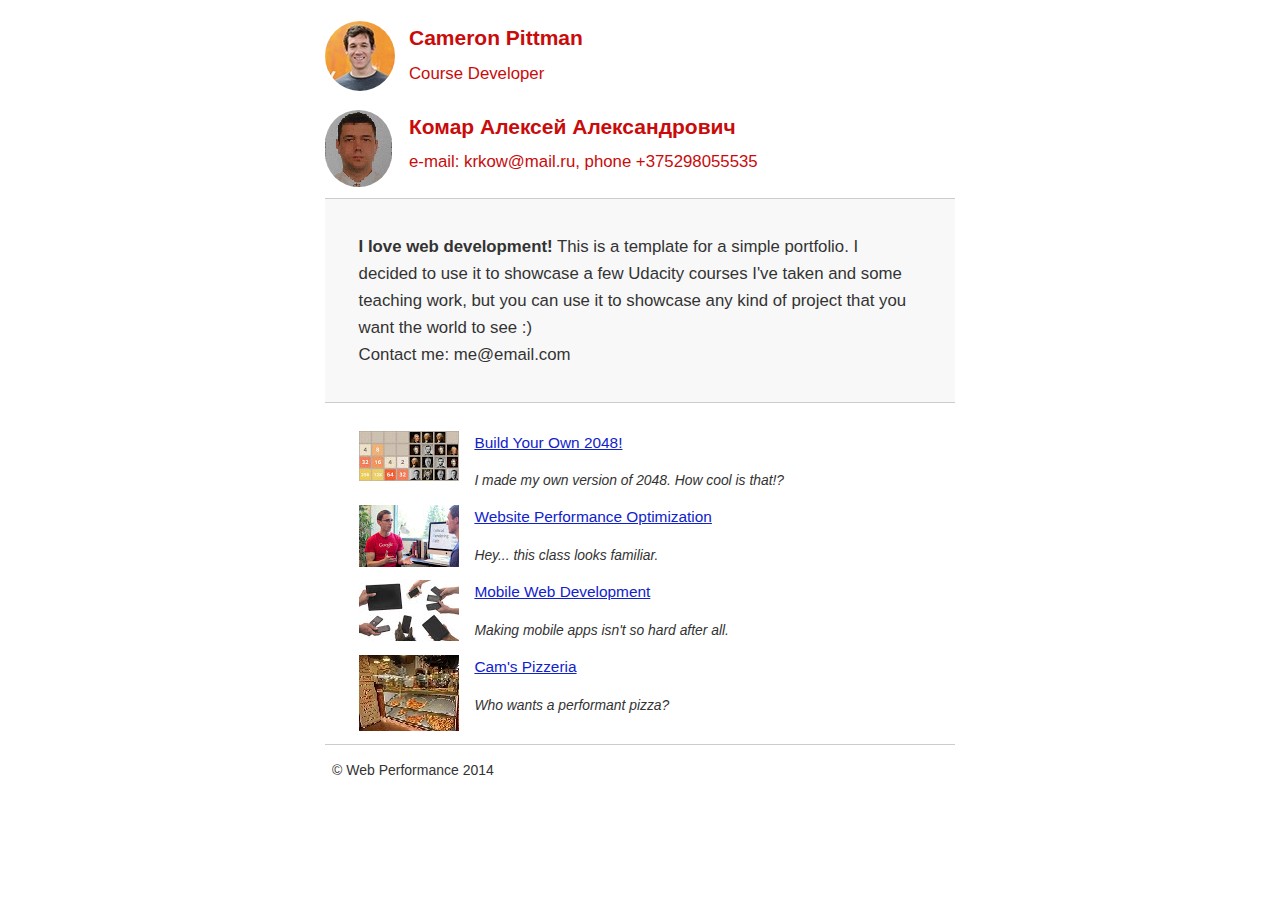
<file: index.html>
<!DOCTYPE html>
<html lang="en">
  <head>

    <meta charset="utf-8">
    <meta name="viewport" content="width=device-width, initial-scale=1">
    <meta name="description" content=" FILL ME IN ">
    <meta name="author" content=" FILL ME IN ">
    <meta http-equiv="Cache-Control" content="public" content="max-age=3444>
    <title>Cameron Pittman: Portfolio</title>


    <script src="js/perfmatters.js" async></script>



  </head>


  <body>
    <header>
            <a href="/"><img src="img/profilepic.jpg"></a>
      <p>Cameron Pittman<br><span>Course Developer</span></p>

  <a href="/"><img src="img//komar.png"></a>
      <p>Комар Алексей Александрович<br><span>e-mail: krkow@mail.ru, phone +375298055535</span></p>
    </header>

    <div class="container">
      <div class="hero">
        <strong>I love web development!</strong> This is a template for a simple portfolio. I decided to use it to showcase a few Udacity courses I've taken and some teaching work, but you can use it to showcase any kind of project that you want the world to see :) <br> Contact me: me@email.com
      </div>
      <div class="content">
        <ul>
          <li>
            <img src="img/1.jpg">
            <a href="project-2048.html">Build Your Own 2048!</a>
            <p>I made my own version of 2048. How cool is that!?</p>

            <img src="img/2.jpg">
            <a href="project-webperf.html">Website Performance Optimization</a>
            <p>Hey... this class looks familiar.</p>

            <img src="img/3.jpg">
            <a href="project-mobile.html">Mobile Web Development</a>
            <p>Making mobile apps isn't so hard after all.</p>

            <img style="width: 100px;" src="views/images/pizzeria.jpg">
            <a href="views/pizza.html">Cam's Pizzeria</a>
            <p>Who wants a performant pizza?</p>
          </li>
        </ul>
      </div>
      <footer>
        <p>&copy; Web Performance 2014 <span id="crp-stats"></span></p>
      </footer>
    </div>
  </body>
</html>



<link href="css/style.css" rel="stylesheet" media="screen" >
<link href="css/print.css" rel="stylesheet" media="print">
</file>
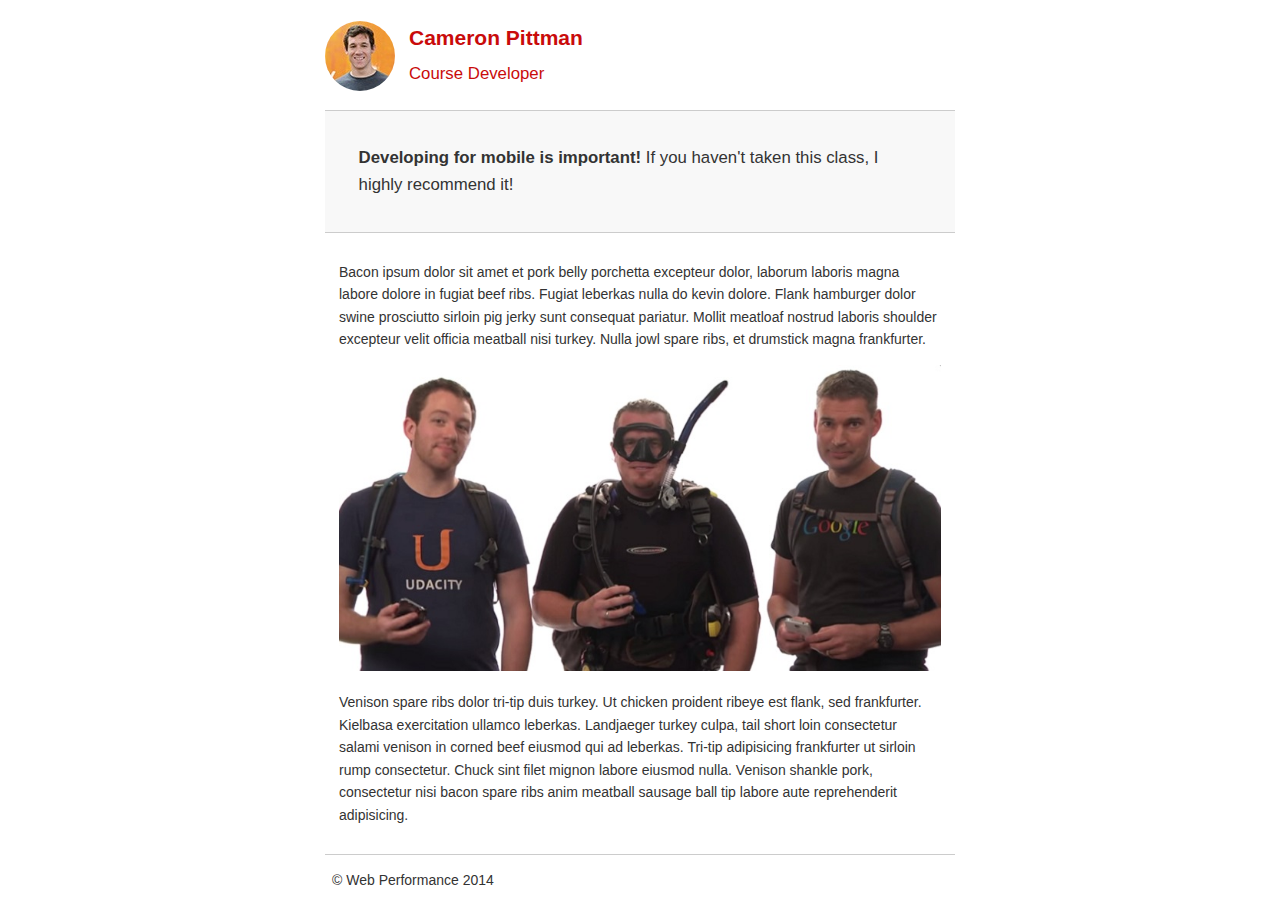
<file: project-mobile.html>
<!DOCTYPE html>
<html lang="en">
  <head>
    <meta charset="utf-8">
    <meta name="viewport" content="width=device-width, initial-scale=1">
    <meta name="description" content=" FILL ME IN ">
    <meta name="author" content=" FILL ME IN ">
    <meta http-equiv="Cache-Control" content="public" content="max-age=3600>
    <title>Cameron Pitman: Portfolio</title>


    <script src="js/perfmatters.js" async></script>


  </head>


  <body>

     <header>

      <a href="/"><img src="img/profilepic.jpg"></a>
      <p>Cameron Pittman<br><span>Course Developer</span></p>
    </header>
    <div class="container">
      <div class="hero">
        <strong>Developing for mobile is important!</strong> If you haven't taken this class, I highly recommend it!
      </div>
      <div class="content">
        <p>Bacon ipsum dolor sit amet et pork belly porchetta excepteur dolor, laborum laboris magna labore dolore in fugiat beef ribs. Fugiat leberkas nulla do kevin dolore. Flank hamburger dolor swine prosciutto sirloin pig jerky sunt consequat pariatur. Mollit meatloaf nostrud laboris shoulder excepteur velit officia meatball nisi turkey. Nulla jowl spare ribs, et drumstick magna frankfurter.</p>
        <img src="img/mobilewebdev.jpg">
        <p>Venison spare ribs dolor tri-tip duis turkey. Ut chicken proident ribeye est flank, sed frankfurter. Kielbasa exercitation ullamco leberkas. Landjaeger turkey culpa, tail short loin consectetur salami venison in corned beef eiusmod qui ad leberkas. Tri-tip adipisicing frankfurter ut sirloin rump consectetur. Chuck sint filet mignon labore eiusmod nulla. Venison shankle pork, consectetur nisi bacon spare ribs anim meatball sausage ball tip labore aute reprehenderit adipisicing.</p>
    </div>
    <footer>
      <p>&copy; Web Performance 2014 <span id="crp-stats"></span></p>
    </footer>
  </body>
</html>

<link href="css/style.css" rel="stylesheet" media="screen">
<link href="css/print.css" rel="stylesheet" media="print">
</file>
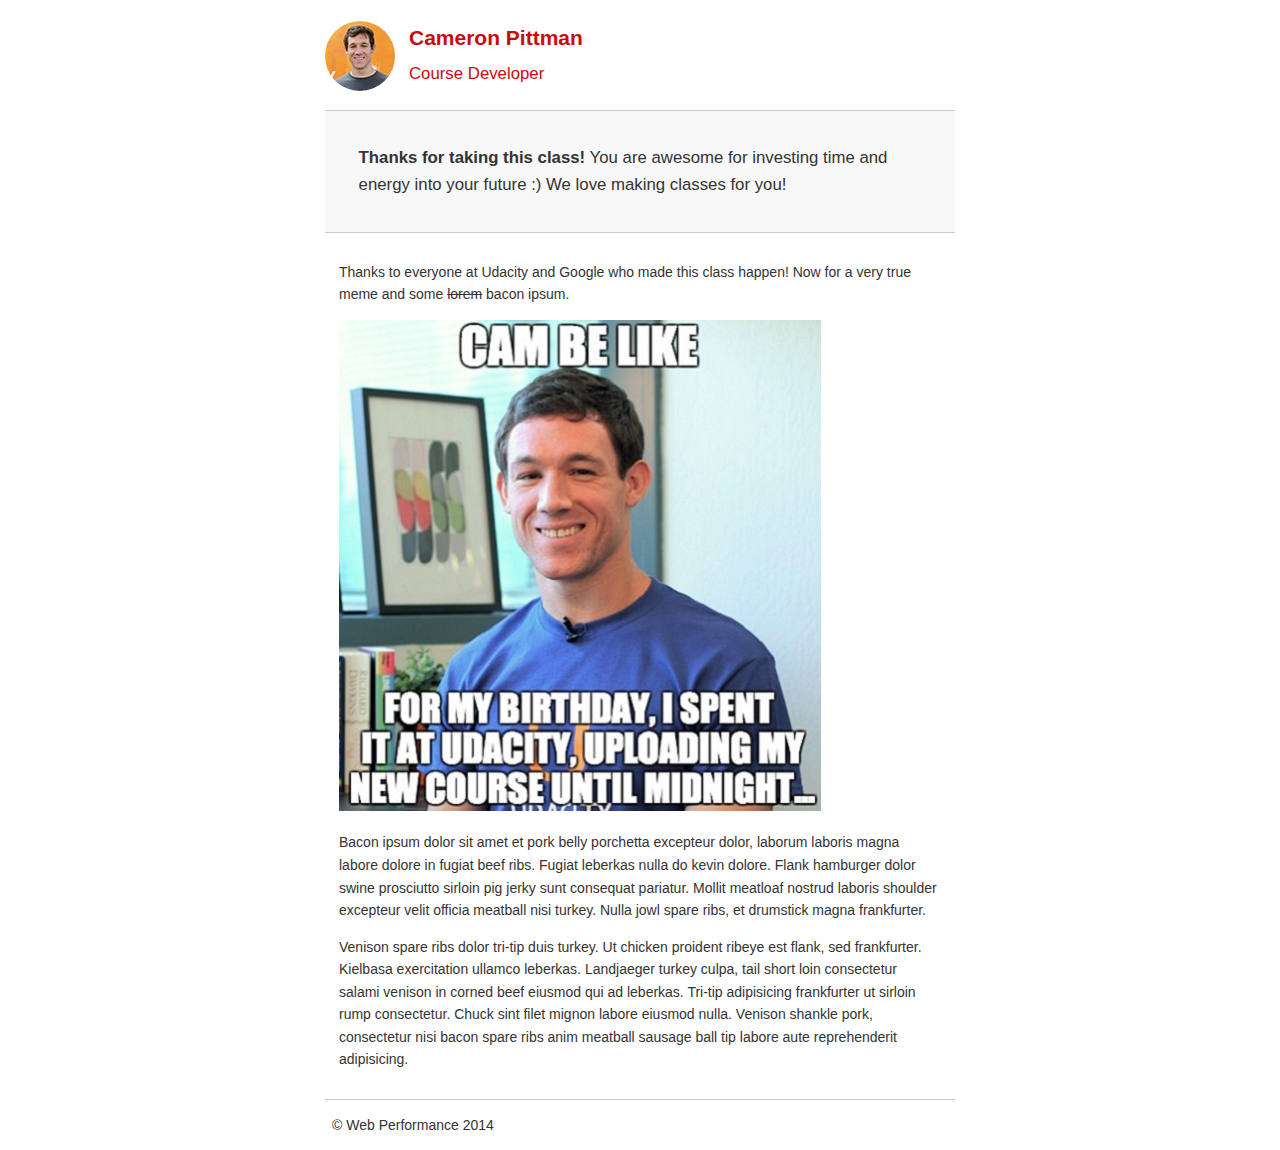
<file: project-webperf.html>
<!DOCTYPE html>
<html lang="en">
  <head>
    <meta charset="utf-8">
    <meta name="viewport" content="width=device-width, initial-scale=1">
    <meta name="description" content=" FILL ME IN ">
    <meta name="author" content=" FILL ME IN ">
    <meta http-equiv="Cache-Control" content="public" content="max-age=3600>
    <title>Cameron Pitman: Portfolio</title>


    <script src="js/perfmatters.js" async></script>

  </head>


  <body>

     <header>

      <a href="/"><img src="img/profilepic.jpg"></a>
      <p>Cameron Pittman<br><span>Course Developer</span></p>
    </header>
    <div class="container">
      <div class="hero">
        <strong>Thanks for taking this class!</strong> You are awesome for investing time and energy into your future :) We love making classes for you!
      </div>
      <div class="content">
        <p>Thanks to everyone at Udacity and Google who made this class happen! Now for a very true meme and some <strike>lorem</strike> bacon ipsum.</p>
        <img src="img/cam_be_like.jpg">
        <p>Bacon ipsum dolor sit amet et pork belly porchetta excepteur dolor, laborum laboris magna labore dolore in fugiat beef ribs. Fugiat leberkas nulla do kevin dolore. Flank hamburger dolor swine prosciutto sirloin pig jerky sunt consequat pariatur. Mollit meatloaf nostrud laboris shoulder excepteur velit officia meatball nisi turkey. Nulla jowl spare ribs, et drumstick magna frankfurter.</p>
        <p>Venison spare ribs dolor tri-tip duis turkey. Ut chicken proident ribeye est flank, sed frankfurter. Kielbasa exercitation ullamco leberkas. Landjaeger turkey culpa, tail short loin consectetur salami venison in corned beef eiusmod qui ad leberkas. Tri-tip adipisicing frankfurter ut sirloin rump consectetur. Chuck sint filet mignon labore eiusmod nulla. Venison shankle pork, consectetur nisi bacon spare ribs anim meatball sausage ball tip labore aute reprehenderit adipisicing.</p>
    </div>
    <footer>
      <p>&copy; Web Performance 2014 <span id="crp-stats"></span></p>
    </footer>
  </body>
</html>


<link href="css/style.css" rel="stylesheet" media="screen">
<link href="css/print.css" rel="stylesheet" media="print">
</file>
<file: css/style.css>
html {
  font-size: 100%;
  overflow-y: scroll;
  -webkit-tap-highlight-color: rgba(0,0,0,0);
  -ms-text-size-adjust: 100%;
  -webkit-text-size-adjust: none;
}
body { margin: 0; font-size: 14px; line-height: 1.61; font-weight: 400; }
body, button, input, select, textarea { font-family: 'Open Sans', sans-serif; color: #333; }

a { color: #12C; }
a:visited { color: #61C; }
a:focus { outline: thin dotted; }
a:hover, a:active { color: #c00; outline: 0; }

b, strong { font-weight: bold; }
pre, code { font-family: monospace, monospace; font-size: 1em; }
ul, ol { margin: 1em 0; padding: 0 0 0 20px; }
img { border: 0; max-width: 100%; }

body { background: #fff; }
header, footer, .container { max-width: 45em; margin: 0 auto; }

header { padding: 0 0.5em; color: #C90B0B; }
header img { border-radius: 40px; float: left; }
header p { font-size:1.5em; font-weight: bold; padding-left: 4em;}
header p span { font-size: 0.8em; font-weight: normal;}

.hero { padding: 2em; background-color: #f8f8f8; font-size:1.2em;
  border-bottom: 1px solid #ccc;
  border-top: 1px solid #ccc;
}

.content { padding: 1em 1em; }
.content li { list-style-type: none; font-size: 1.1em;}
li img { float:left; padding-right: 1em; }
li p { font-size: 0.9em; font-style: italic; }

footer {
  padding: 0 0.5em;
  border-top: 1px solid #ccc;
}
footer span { float: right; font-style: italic; }

/* Smartphones (portrait) */
@media only screen and (max-width: 480px) {
  body { font-size: 12px;}
  header p { padding-left: 4.5em;}
}
</file>
<file: css/print.css>
@media print {
  * { background: transparent !important; color: black !important; text-shadow: none !important; filter:none !important; -ms-filter: none !important; }
  a, a:visited { color: #444 !important; text-decoration: underline; }
  a[href]:after { content: " (" attr(href) ")"; }
  tr, img { page-break-inside: avoid; }
  img { max-width: 100% !important; }
  @page { margin: 0.5cm; }
  p, h2, h3 { orphans: 3; widows: 3; }
  h2, h3{ page-break-after: avoid; }
}
</file>
